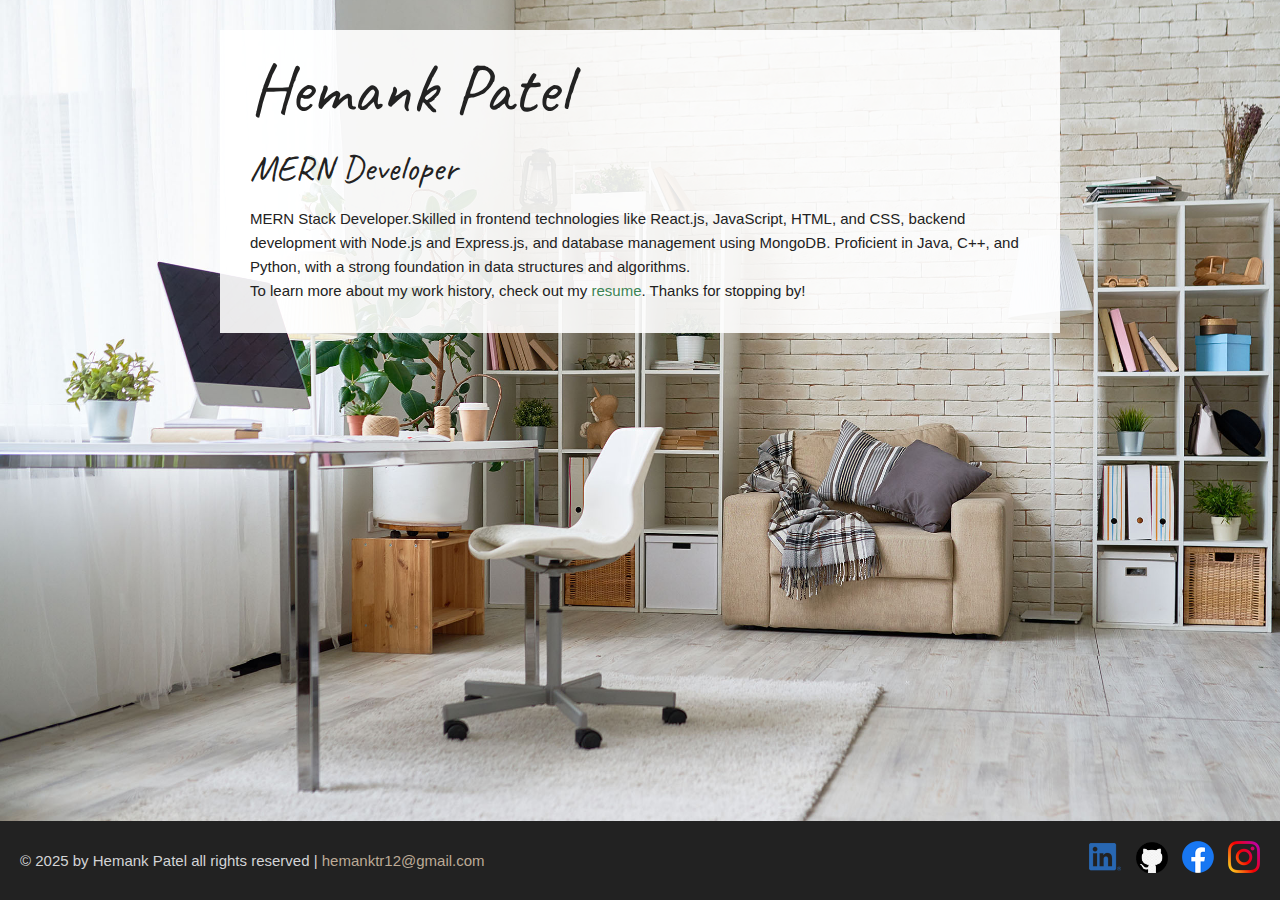
<file: index.html>
<!DOCTYPE html>
<html lang="en">
  <head>
    <meta charset="UTF-8" />
    <meta name="viewport" content="width=device-width, initial-scale=1" />
    <title>Hemank patel | MERN Developer</title>
    <link rel="icon" type="image/x-icon" href="images/cv.png" />
    <link rel="stylesheet" href="styles.css" />
    <link rel="preconnect" href="https://fonts.googleapis.com">
<link rel="preconnect" href="https://fonts.gstatic.com" crossorigin>
<link href="https://fonts.googleapis.com/css2?family=Caveat:wght@400..700&display=swap" rel="stylesheet">
  </head>
  <body class="home">
   
        <div class="content-wrapper">
          <div class="content-bg">
            <header>
          
            <h1>Hemank Patel</h1>
            <h2>MERN Developer</h2>

           
          </header>


          <main>
            <p id="profile-summary">
              MERN Stack Developer.Skilled in
              frontend technologies like React.js, JavaScript, HTML, and CSS,
              backend development with Node.js and Express.js, and database
              management using MongoDB. Proficient in Java, C++, and Python,
              with a strong foundation in data structures and algorithms. 
            </p>
            <p>
              To learn more about my work history, check out my
              <a href="resume.html"> resume</a>. Thanks for stopping by!
            </p>

     
          </main>
          </div>
            
        </div>

    <footer>
  
      <p>
        © 2025 by Hemank Patel all rights reserved |
        <a href="mailto:hemanktr12@gmail.com"
          >hemanktr12@gmail.com</a>
      </p>

      
      <ul class="socials">
        <li>
          <a
            href="http://www.linkedin.com/in/hemank-patel"target="_blank"
><img src="images/icon-logo-linkedin.png" alt=""/></a>
        </li>
        <li>
          <a href="https://github.com/121hemank" target="_blank"
            ><img src="images/images-removebg-preview.png" alt=""
          /></a>
        </li>
        <li>
          <a href="https://www.facebook.com/hemank.patel.71" target="_blank"
            ><img src="images/icon-logo-facebook.png" alt=""
          /></a>
        </li>
        <li>
          <a href="https://www.instagram.com/_hemank_12?igsh=YmxidnN5OGEzY2lj" target="_blank"
            ><img src="images/icon-logo-instagram.png" alt=""
          /></a>
        </li>
      </ul>
      
    </footer>
  </body>
</html>
</file>
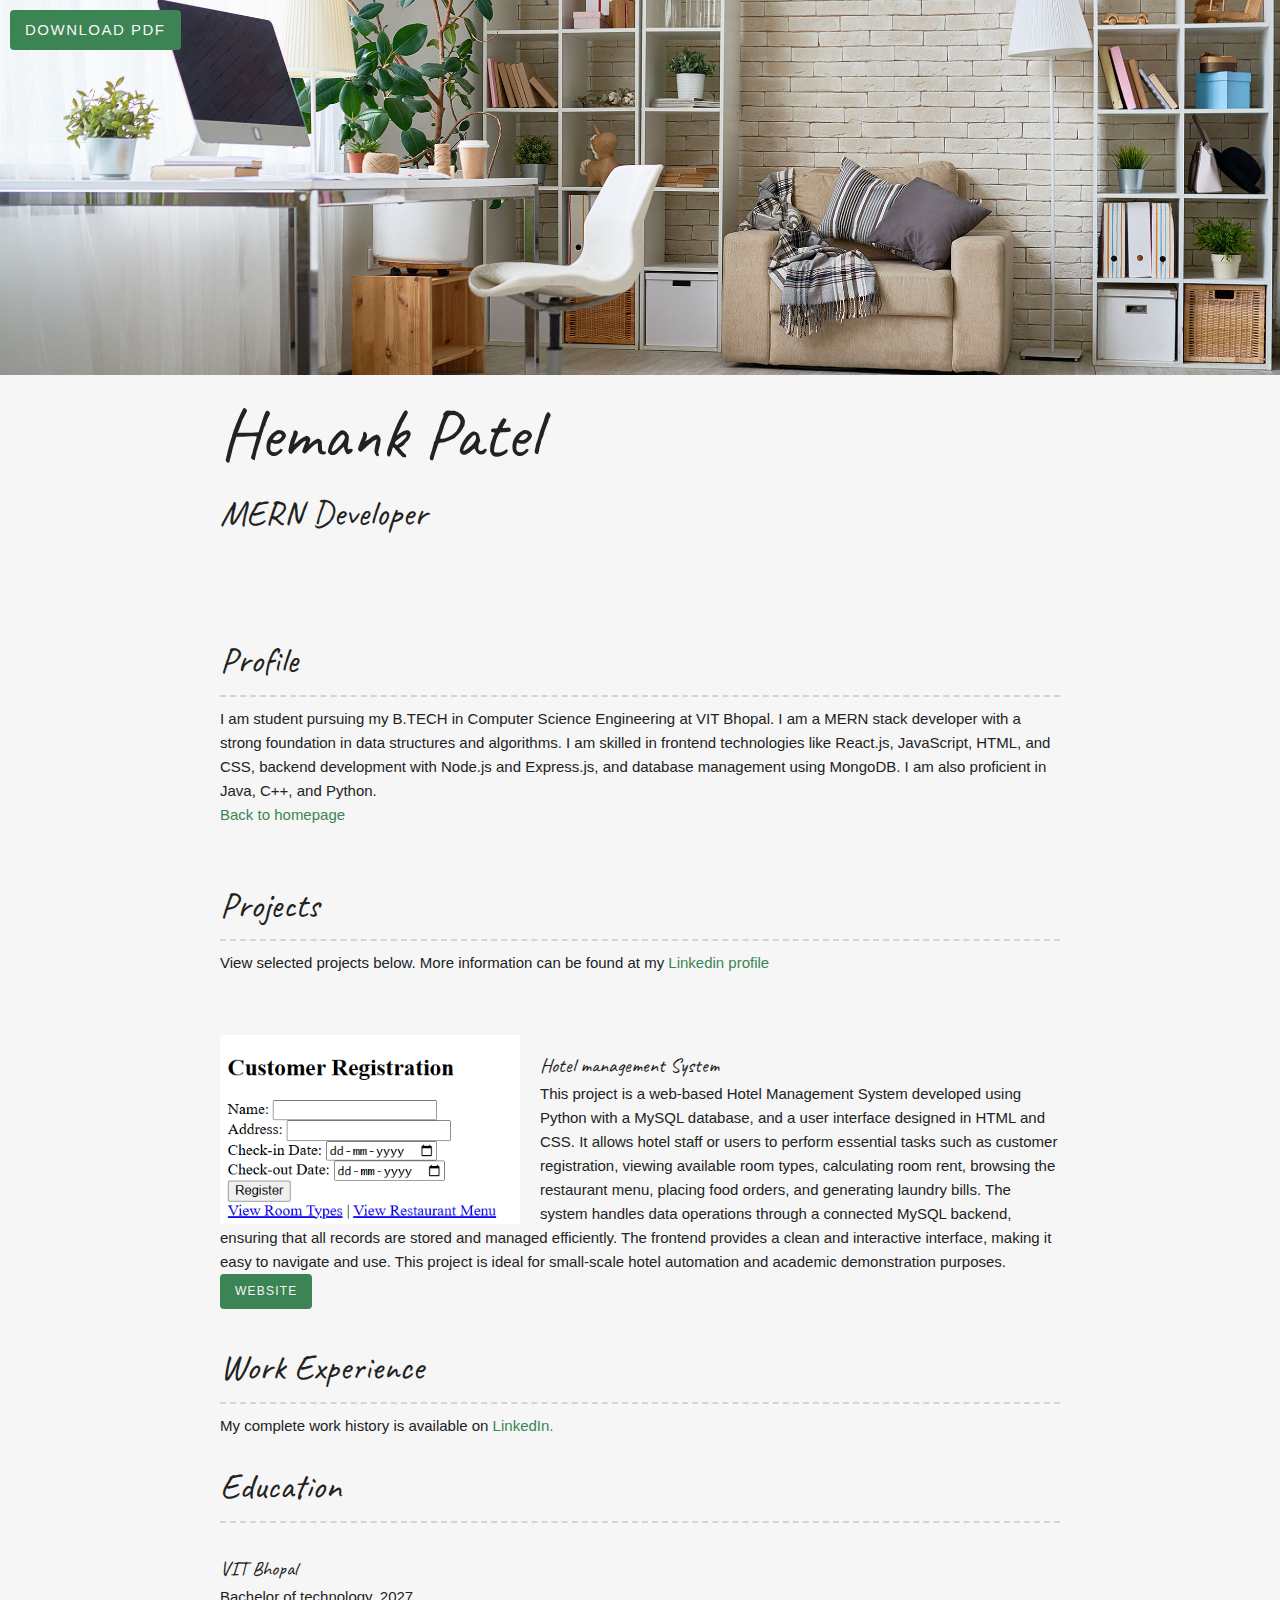
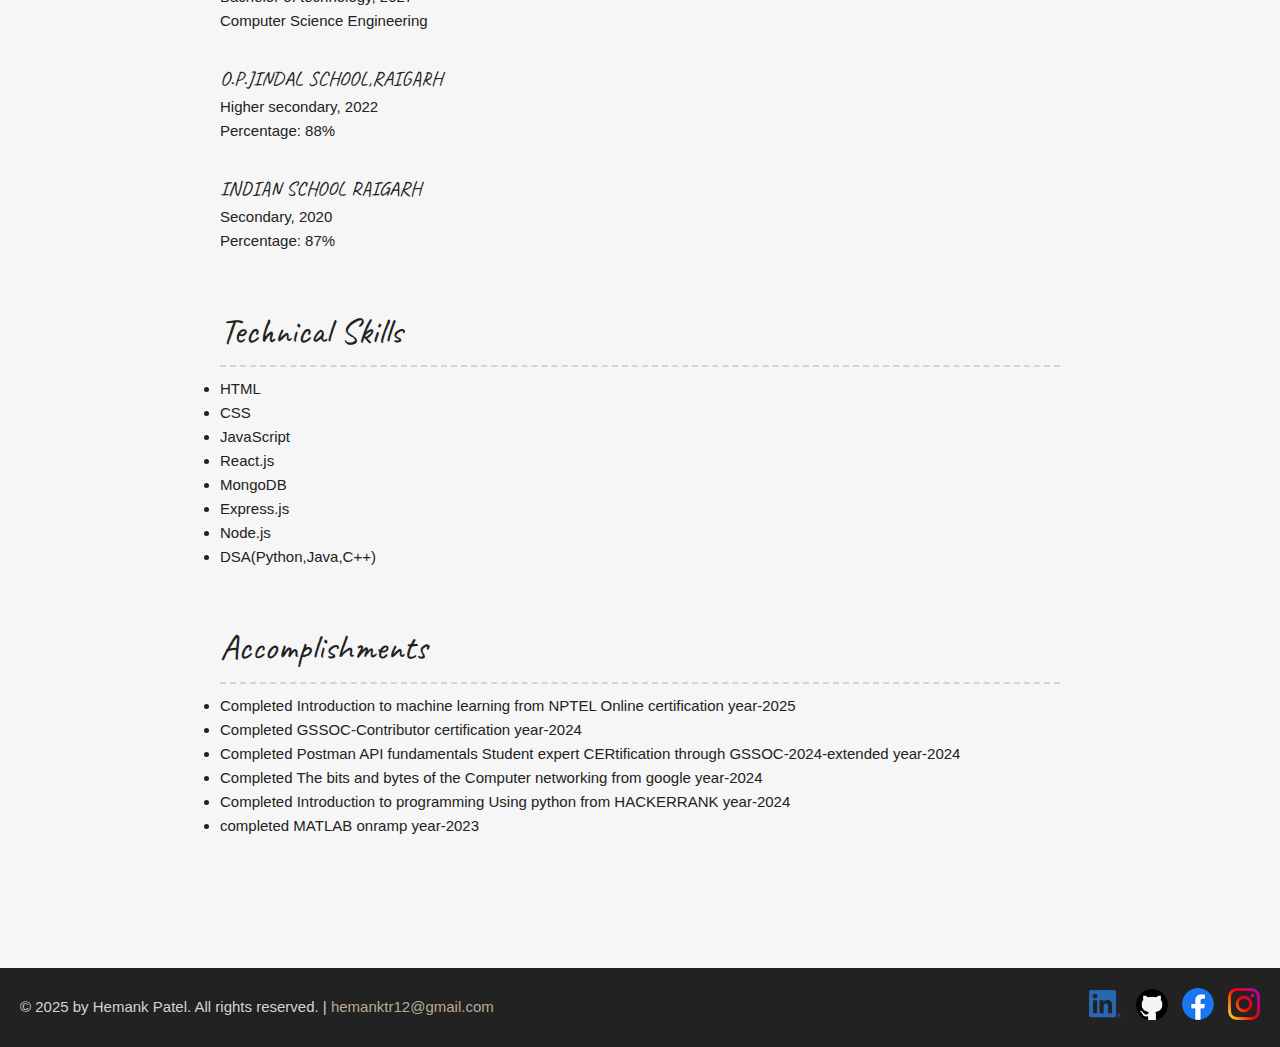
<file: resume.html>
<!DOCTYPE html>
<html lang="en">
  <head>
    <meta charset="UTF-8" />
    <meta name="viewport" content="width=device-width, initial-scale=1" />
    <title>Resume | Hemank Patel | MERN Developer</title>
    <link rel="icon" type="image/x-icon" href="images/cv.png">
    <link rel="stylesheet" href="styles.css">
    <link rel="preconnect" href="https://fonts.googleapis.com">
  <link rel="preconnect" href="https://fonts.gstatic.com" crossorigin>
  <link href="https://fonts.googleapis.com/css2?family=Caveat:wght@400..700&display=swap" rel="stylesheet">
  </head>

  <body class="resume">
    <a class="btn download-link" href="HEMANK PATEL resume.pdf"
      >Download PDF</a
    >
    
      <header >
      <div class="content-wrapper">
        
        <h1>Hemank Patel</h1>
        <h2>MERN Developer</h2>

        
      </div>
    </header>

    <main class="content-wrapper">

      <section class="resume-section" >
        
        <h2>Profile</h2>
        <p>
         I am student pursuing my B.TECH in Computer Science Engineering at VIT Bhopal. I am a MERN stack developer with a strong foundation in data structures and algorithms. I am skilled in frontend technologies like React.js, JavaScript, HTML, and CSS, backend development with Node.js and Express.js, and database management using MongoDB. I am also proficient in Java, C++, and Python.
        </p>
        <a  href="index.html">Back to homepage</a>

        
      </section>

      
      <section class="resume-section">
        
        <h2>Projects</h2>
        <p>
          View selected projects below. More information can be found at my
          <a href="http://www.linkedin.com/in/hemank-patel"
            >Linkedin profile</a
          >
        </p>

        <div class="project-wrapper">

          <section class="project-item" >
            

          <section class="project-item">
            <img src="images/Screenshot 2025-05-22 135305.png"
            srcset="images/Screenshot 2025-05-22 135305.png 2x"
            />
            <h3>Hotel management System</h3>
            <p>
              This project is a web-based Hotel Management System developed using Python with a MySQL database, and a user interface designed in HTML and CSS. It allows hotel staff or users to perform essential tasks such as customer registration, viewing available room types, calculating room rent, browsing the restaurant menu, placing food orders, and generating laundry bills. The system handles data operations through a connected MySQL backend, ensuring that all records are stored and managed efficiently. The frontend provides a clean and interactive interface, making it easy to navigate and use. This project is ideal for small-scale hotel automation and academic demonstration purposes.
            </p>
            <!-- link to project -->
            <a
              class="btn"
              href=""
              target="_blank"
              >Website</a
            >
          </section>

          
      
      <section class="resume-section">
        
        <h2>Work Experience</h2>
        <p>
          My complete work history is available on
          <a href="http://www.linkedin.com/in/hemank-patel"
            >LinkedIn.</a
          >
        </p>

        

      <section class="resume-section">
        
        <h2>Education</h2>

        
        <section class="education-item">
          <h3>VIT Bhopal</h3>
          <p>Bachelor of technology, 2027</p>
          <p>Computer Science Engineering</p>
        </section>

        <section class="education-item">
          <h3>O.P.JINDAL SCHOOL,RAIGARH</h3>
          <p>Higher secondary, 2022</p>
          <p>Percentage: 88%</p>
        </section>

        <section class="education-item">
          <h3>INDIAN SCHOOL RAIGARH</h3>
          <p>Secondary, 2020</p>
          <p>Percentage: 87%</p>
        </section>
      </section>

      <section class="resume-section">
        
        <h2>Technical Skills</h2>
        <ul>
          <li>HTML</li>
          <li>CSS</li>
          <li>JavaScript</li>
          <li>React.js</li>
          <li>MongoDB</li>
          <li>Express.js</li>
          <li>Node.js</li>
          <li>DSA(Python,Java,C++)</li>
        </ul>
      </section>

      <section class="resume-section">
        <h2>Accomplishments</h2>
        <ul>
          <li>Completed Introduction to machine learning from NPTEL Online certification year-2025</li>
          <li>Completed GSSOC-Contributor certification year-2024</li>
          <li>Completed Postman API fundamentals Student expert CERtification through GSSOC-2024-extended year-2024</li>
          <li>Completed The bits and bytes of the Computer networking from google year-2024</li>
          <li>Completed Introduction to programming Using python from HACKERRANK year-2024 </li>
          <li>completed MATLAB onramp year-2023</li>
        </ul>
      </section>
    </main>
    

    
    <footer>
      
      <p>
        © 2025 by Hemank Patel. All rights reserved. |
        <a href="mailto:hemanktr12@gmail.com"
          >hemanktr12@gmail.com</a
        >
      </p>

      
      <ul class="socials">
        <li>
          <a
            href="http://www.linkedin.com/in/hemank-patel"
            target="_blank"
            ><img src="images/icon-logo-linkedin.png" alt=""
          /></a>
        </li>
        <li>
          <a href="https://github.com/121hemank" target="_blank"
            ><img src="images/images-removebg-preview.png" alt=""
          /></a>
        </li>
        <li>
          <a href="https://www.facebook.com/hemank.patel.71" target="_blank"
            ><img src="images/icon-logo-facebook.png" alt=""
          /></a>
        </li>
        <li>
          <a href="https://www.instagram.com/_hemank_12?igsh=YmxidnN5OGEzY2lj" target="_blank"
            ><img src="images/icon-logo-instagram.png" alt=""
          /></a>
        </li>
      </ul>
      
    </footer>
  </body>
</html>
</file>
<file: styles.css>
/* Color Palette
   dark-green: #3c8453
   sandy-beige: #bcaa96
   dark-grey: #222
   light-grey: #d3d4d6
   off-white: #f6f6f6
*/

html {
  box-sizing: border-box;
  font-size: 62.5%;
  height: 100%;
}

*, *::before, *::after {
  box-sizing: inherit;
  margin: 0;
  padding: 0;
}

body {
  height: 100%;
  font-size: 1.5rem;
  font-family: Arial, sans-serif;
  background-color: #f6f6f6;
  line-height: 1.6;
  color: #222;
}

a {
  color: #3c8453;
  text-decoration: none;
}
a:hover {
  color: #bcaa96;
}

/* Container */
.content-wrapper {
  max-width: 900px;
  margin: 0 auto;
  padding: 3rem;
}

/* Buttons */
.btn {
  background-color: #3c8453;
  color: #f6f6f6;
  font-size: 1.2rem;
  padding: 0.8rem 1.5rem;
  text-transform: uppercase;
  border-radius: 4px;
  display: inline-block;
  letter-spacing: 0.1em;
  transition: background-color 0.3s;
}
.btn:hover {
  background-color: #2f6d43;
}

/* Headings */
h1, h2, h3 {
  font-family: "Caveat", cursive;
  font-weight: 400;
}
h1 {
  font-size: 7rem;
  line-height: 0.85;
}
h2 {
  font-size: 3.6rem;
  margin-top: 2rem;
  margin-bottom: 1rem;
}
h3 {
  font-size: 2rem;
  margin-top: 1.5rem;
}

/* Home Section */
.home {
  display: flex;
  flex-direction: column;
  background: url(bg-home-office-studio.jpg) no-repeat center center/cover;
  min-height: 100vh;
}

.home .content-wrapper {
  flex: 1 0 auto;
  padding: 3rem;
}

.home .content-bg {
  padding: 3rem;
  background: rgba(255, 255, 255, 0.9);
}

/* Resume */
.resume header::before {
  content: "";
  display: block;
  height: 375px;
  background: url(bg-home-office-studio.jpg) center/cover;
}

.resume-section {
  margin-bottom: 5rem;
}

.resume-section h2 {
  border-bottom: 2px dashed #d3d4d6;
  padding-bottom: 0.5rem;
}

/* Download Link */
.download-link {
  font-size: 1.5rem;
  position: fixed;
  top: 1rem;
  left: 1rem;
  z-index: 100;
}

/* Projects */
.project-item {
  margin: 3rem 0;
}
.project-item img {
  width: 300px;
}

/* Work Experience */
.work-item {
  margin: 3rem 0;
}
.work-details p,
.work-summary p {
  margin: 0;
}
.work-summary p:first-child {
  margin-top: 0;
}

/* Education */
.education-item {
  margin: 3rem 0;
}
.education-item p {
  margin: 0;
}

/* Footer */
footer {
  background-color: #222;
  color: #d3d4d6;
  padding: 2rem;
}
footer a {
  color: #bcaa96;
}
footer a:hover {
  color: #3c8453;
}

.socials {
  list-style: none;
  padding: 0;
}
.socials li {
  display: inline-block;
  margin-left: 10px;
}
.socials img {
  width: 32px;
  transition: opacity 0.3s;
}
.socials img:hover {
  opacity: 0.5;
}

/* Responsive Styles */
@media (max-width: 500px) {
  h1 {
    font-size: 5rem;
  }
  h2 {
    font-size: 2.6rem;
  }
  .resume header::before {
    height: 200px;
  }
  .project-item img {
    width: 100%;
    margin-bottom: 1rem;
  }
}

@media (min-width: 650px) and (max-width: 859px) {
  .project-wrapper {
    display: grid;
    grid-template-columns: 1fr 1fr;
    gap: 2rem;
  }
  .project-item img {
    width: 100%;
  }
}

@media (min-width: 860px) {
  .work-item {
    display: grid;
    grid-template-columns: 300px 1fr;
    gap: 2rem;
  }
  .project-item {
    display: flow-root;
  }
  .project-item img {
    float: left;
    margin-right: 2rem;
  }
  footer {
    display: flex;
    justify-content: space-between;
    align-items: center;
  }
}

@media (max-width: 1250px) {
  .download-link {
    position: absolute;
  }
}

@media (max-width: 859px) {
  footer {
    text-align: center;
  }
}
</file>
